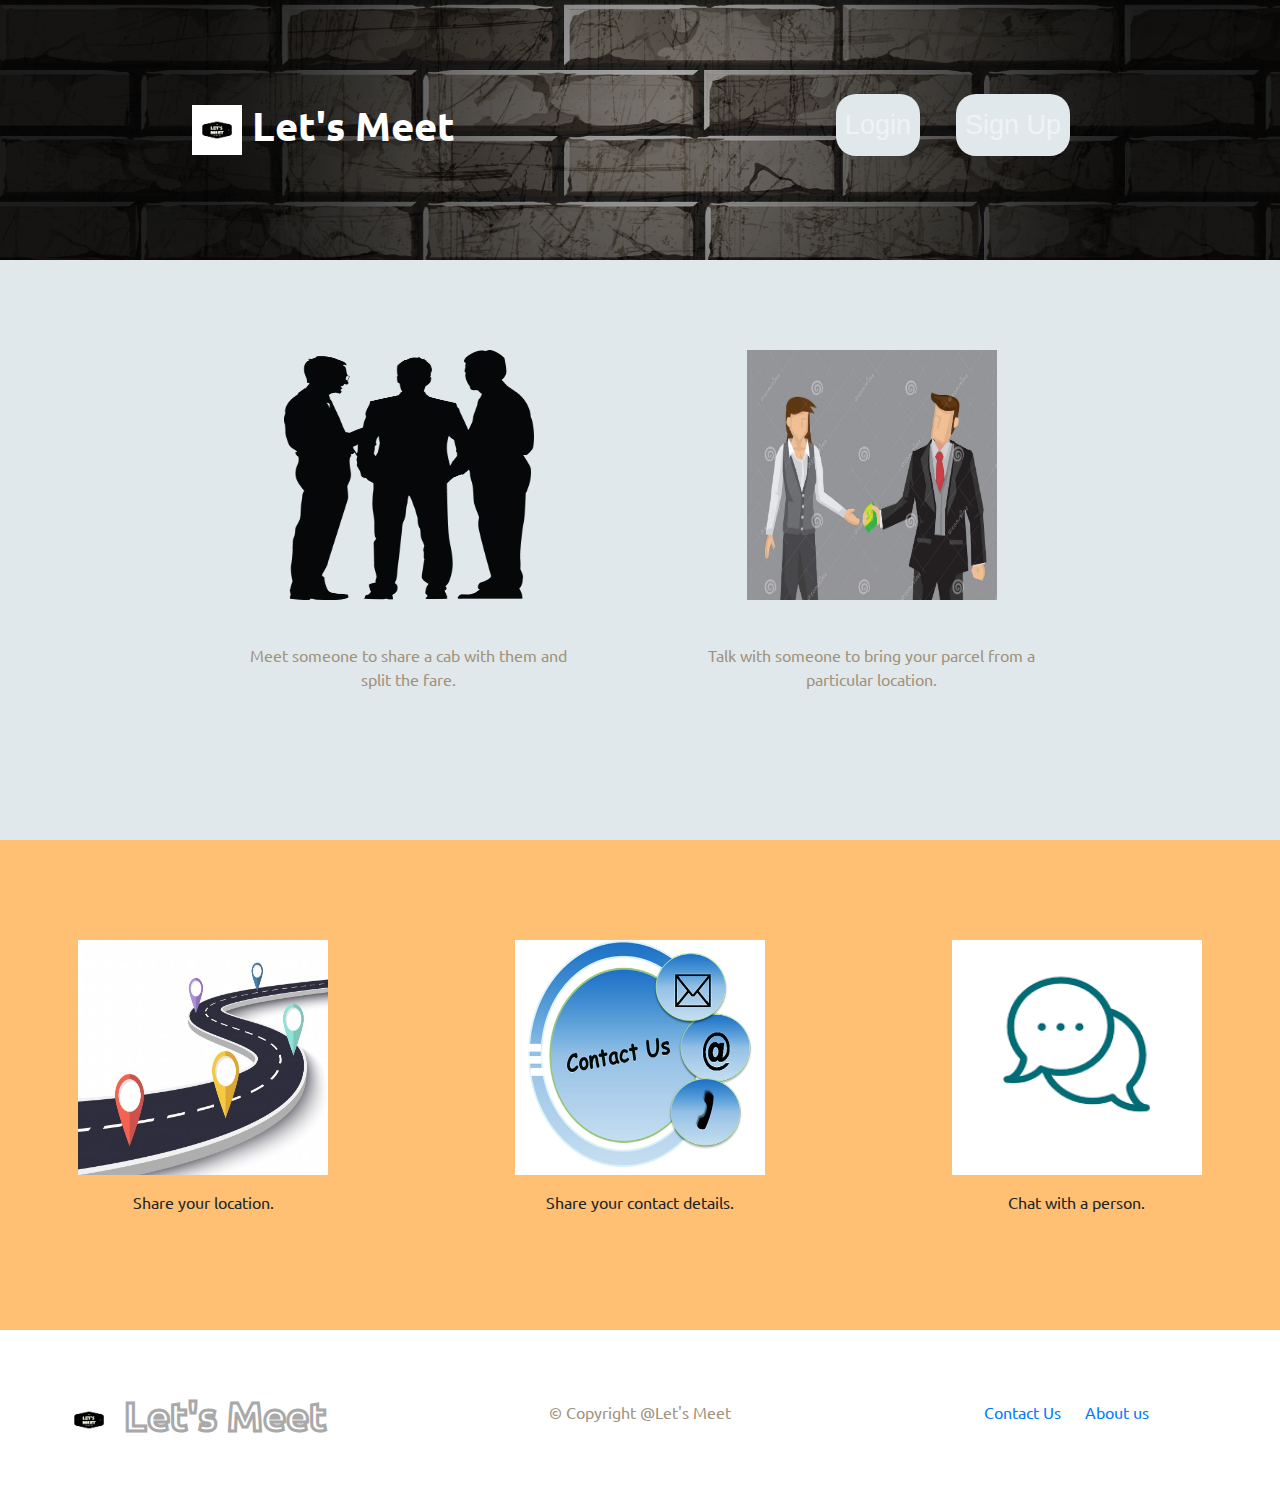
<file: index.html>
<!DOCTYPE html>
<html lang="en" dir="ltr">
  <head>
    <meta charset="utf-8">
    <title>Let's Meet</title>
    <!--Google fonts-->
  <link rel="preconnect" href="https://fonts.gstatic.com">
<link href="https://fonts.googleapis.com/css2?family=Montserrat&family=Ubuntu&display=swap" rel="stylesheet">
    <!--Css stylesheet-->
  <link rel="stylesheet" href="https://maxcdn.bootstrapcdn.com/bootstrap/4.0.0/css/bootstrap.min.css" integrity="sha384-Gn5384xqQ1aoWXA+058RXPxPg6fy4IWvTNh0E263XmFcJlSAwiGgFAW/dAiS6JXm" crossorigin="anonymous">
  <link rel="stylesheet" href="css/styles.css">
    <!--Bootstrap scripts-->
  <script src="https://code.jquery.com/jquery-3.2.1.slim.min.js" integrity="sha384-KJ3o2DKtIkvYIK3UENzmM7KCkRr/rE9/Qpg6aAZGJwFDMVNA/GpGFF93hXpG5KkN" crossorigin="anonymous"></script>
  <script src="https://cdnjs.cloudflare.com/ajax/libs/popper.js/1.12.9/umd/popper.min.js" integrity="sha384-ApNbgh9B+Y1QKtv3Rn7W3mgPxhU9K/ScQsAP7hUibX39j7fakFPskvXusvfa0b4Q" crossorigin="anonymous"></script>
  <script src="https://maxcdn.bootstrapcdn.com/bootstrap/4.0.0/js/bootstrap.min.js" integrity="sha384-JZR6Spejh4U02d8jOt6vLEHfe/JQGiRRSQQxSfFWpi1MquVdAyjUar5+76PVCmYl" crossorigin="anonymous"></script>
  </head>

  <body>

 <section class="colored-section" id="title"style="size:1040px;height:260px;background:url('images/bricks.jpg') no-repeat; background-size: cover">
  <div class="container-fluid">
    <!-- Nav Bar -->
	<nav class="navbar navbar-expand-lg navbar-dark">
    <a class="navbar-brand" href=""><img class="logo" src="images/LET'S meet.png" alt=""> Let's Meet</a>
     <button class="navbar-toggler" type="button" data-toggle="collapse" data-target="#navbarSupportedContent" aria-controls="navbarSupportedContent" aria-expanded="false" aria-label="Toggle navigation">
    <span class="navbar-toggler-icon"></span>
  </button>
  <div class="collapse navbar-collapse" id="navbarSupportedContent">
    <ul class="navbar-nav ml-auto">
        <li class="nav-item">
            <a class="nav-link btn" href="login.html">Login</a>
        </li>
        <li class="nav-item">
            <a class="nav-link btn" href="signup.html">Sign Up</a>
        </li>
    </ul>
 </div>
</nav>
</div>
</section>


<!-- About -->
<section id="about">
  <div class="row">
    <div class="col-lg-6">
      <img class="taxi" src="images/meet1.png" alt="">
      <p class="abt-text">Meet someone to share a cab with them and split the fare.</p>
    </div>
    <div class="col-lg-6">
      <img  class="taxi" src="images/give.jpg" alt="">
      <p class="abt-text">Talk with someone to bring your parcel from a particular location.</p>
    </div>
  </div>
</section>

<!-- functionality -->
<section id="functionality">
  <div class="row">
    <div class="col-lg-4 col-md-6">
      <img class="taxi func" src="images/location.jpg" alt="">
      <p>Share your location.</p>
    </div>
    <div class="col-lg-4 col-md-6">
      <img class="taxi func" src="images/contact.jpg" alt="">
      <p>Share your contact details.</p>
    </div>
    <div class="col-lg-4 col-md-6">
      <img class="taxi func" src="images/chatting.png" alt="">
      <p>Chat with a person.</p>
    </div>
  </div>
</section>
 <!-- footer -->
  <footer>
   <div class="row">
     <div class="col-lg-4 footer-image">
       <a class="navbar-brand text-stroke" href=""><img class="logo" src="images/LET'S meet.png" alt=""> Let's Meet</a>
     </div>
     <div class="col-lg-4 footer-text">
       <p>© Copyright @Let's Meet</p>
     </div>
     <div class="col-lg-4 footer-text">

         <a class="testbutton" href="mailto:souravshandilya1507@gmail.com">Contact Us</a>

      <a class="footer-link"  href="about.html">  About us</a>

     </div>
   </div>

 </footer>
  </body>
</html>
</file>
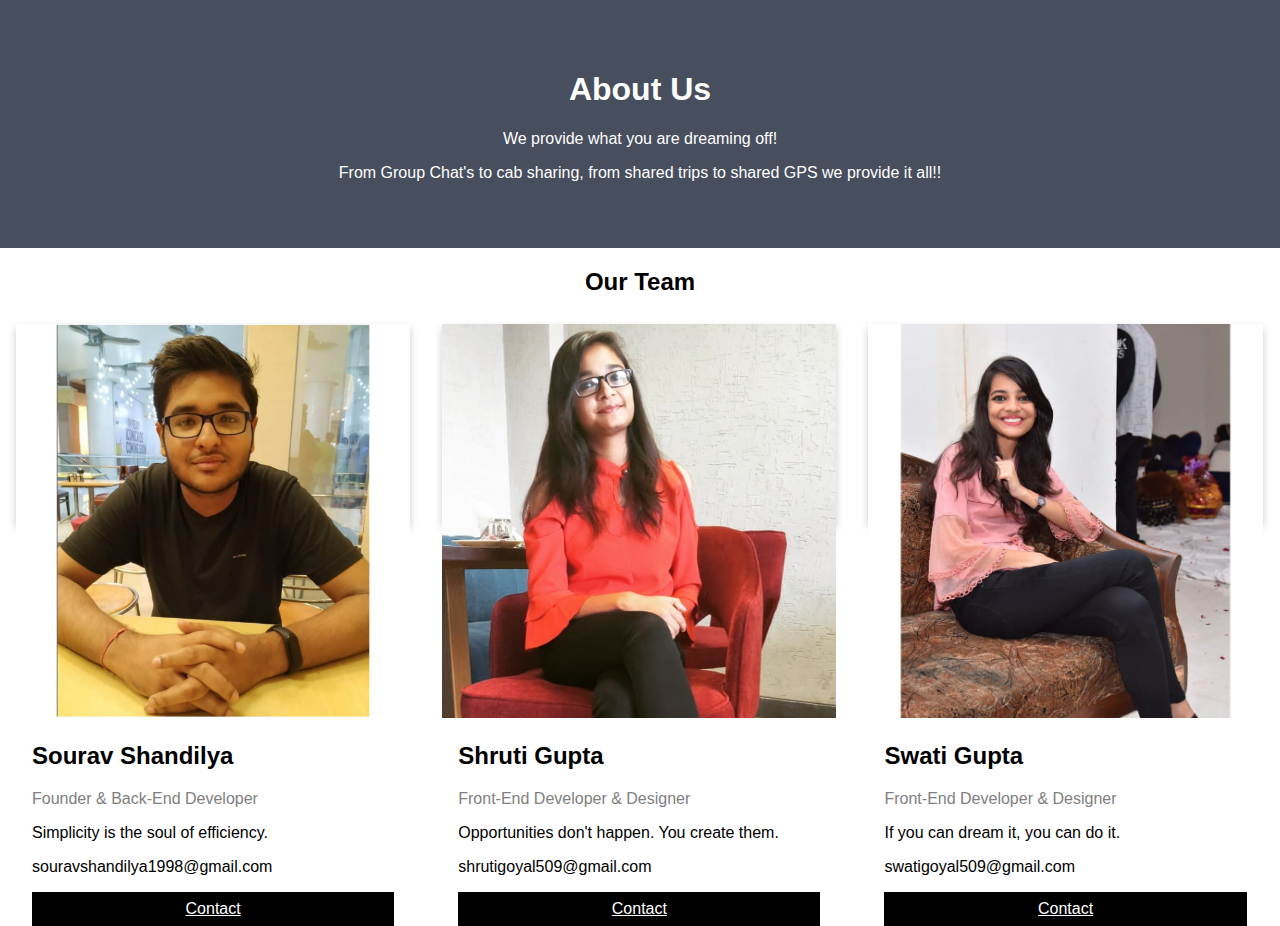
<file: about.html>
<!DOCTYPE html>
<html>

<head>
  <meta name="viewport" content="width=device-width, initial-scale=1">
  <style>
    body {
      font-family: Arial, Helvetica, sans-serif;
      margin: 0;
    }

    html {
      box-sizing: border-box;
    }

    *,
    *:before,
    *:after {
      box-sizing: inherit;
    }

    .column {
      float: left;
      width: 33.3%;
      margin-bottom: 16px;
      padding: 0 8px;
    }

    .card {
      box-shadow: 0 4px 8px 0 rgba(0, 0, 0, 0.2);
      margin: 8px;
      height: 200px;
    }

    .about-section {
      padding: 50px;
      text-align: center;
      background-color: #474e5d;
      color: white;
    }

    .container {
      padding: 0 16px;
    }

    .container::after,
    .row::after {
      content: "";
      clear: both;
      display: table;
    }

    .title {
      color: grey;
    }

    .button {
      border: none;
      outline: 0;
      display: inline-block;
      padding: 8px;
      color: white;
      background-color: #000;
      text-align: center;
      cursor: pointer;
      width: 100%;
    }

    .button:hover {
      background-color: #555;
    }

 
    @media screen and (max-width: 650px) {
      .column {
        width: 100%;
        display: block;
      }
    }
  </style>
</head>

<body>

  <div class="about-section">
    <h1>About Us</h1>
    <p>We provide what you are dreaming off!</p>
    <p>From Group Chat's to cab sharing, from shared trips to shared GPS we provide it all!!</p>
  </div>

  <h2 style="text-align:center">Our Team</h2>
  <div class="row">
    <div class="column">
      <div class="card">
        <img src="images/sourav1.jpg" alt="Sourav" style="width:100%">
        <div class="container">
          <h2>Sourav Shandilya</h2>
          <p class="title">Founder & Back-End Developer</p>
          <p>Simplicity is the soul of efficiency.</p>
          <p>souravshandilya1998@gmail.com</p>
          <a button class="button" href="mailto:souravshandilya1998@gmail.com">Contact</a>
        </div>
      </div>
    </div>


    <div class="row">
      <div class="column">
        <div class="card">
          <img src="images/shruti.jpg" alt="Shruti" style="width:100%">
          <div class="container">
            <h2>Shruti Gupta</h2>
            <p class="title">Front-End Developer & Designer</p>
            <p>Opportunities don't happen. You create them.</p>
            <p>shrutigoyal509@gmail.com</p>
            <a button class="button" href="mailto:shrutigoyal509@gmail.com">Contact</a>
          </div>
        </div>
      </div>

      <div class="row">
        <div class="column">
          <div class="card">
            <img src="images/swati2.jpg" alt="Swati" style="width:100%">
            <div class="container">
              <h2>Swati Gupta</h2>
              <p class="title">Front-End Developer & Designer</p>
              <p>If you can dream it, you can do it.</p>
              <p>swatigoyal509@gmail.com</p>
              <a button class="button" href="mailto:swatigoyal509@gmail.com">Contact</a>
            </div>
          </div>
        </div>
</body>

</html>
</file>
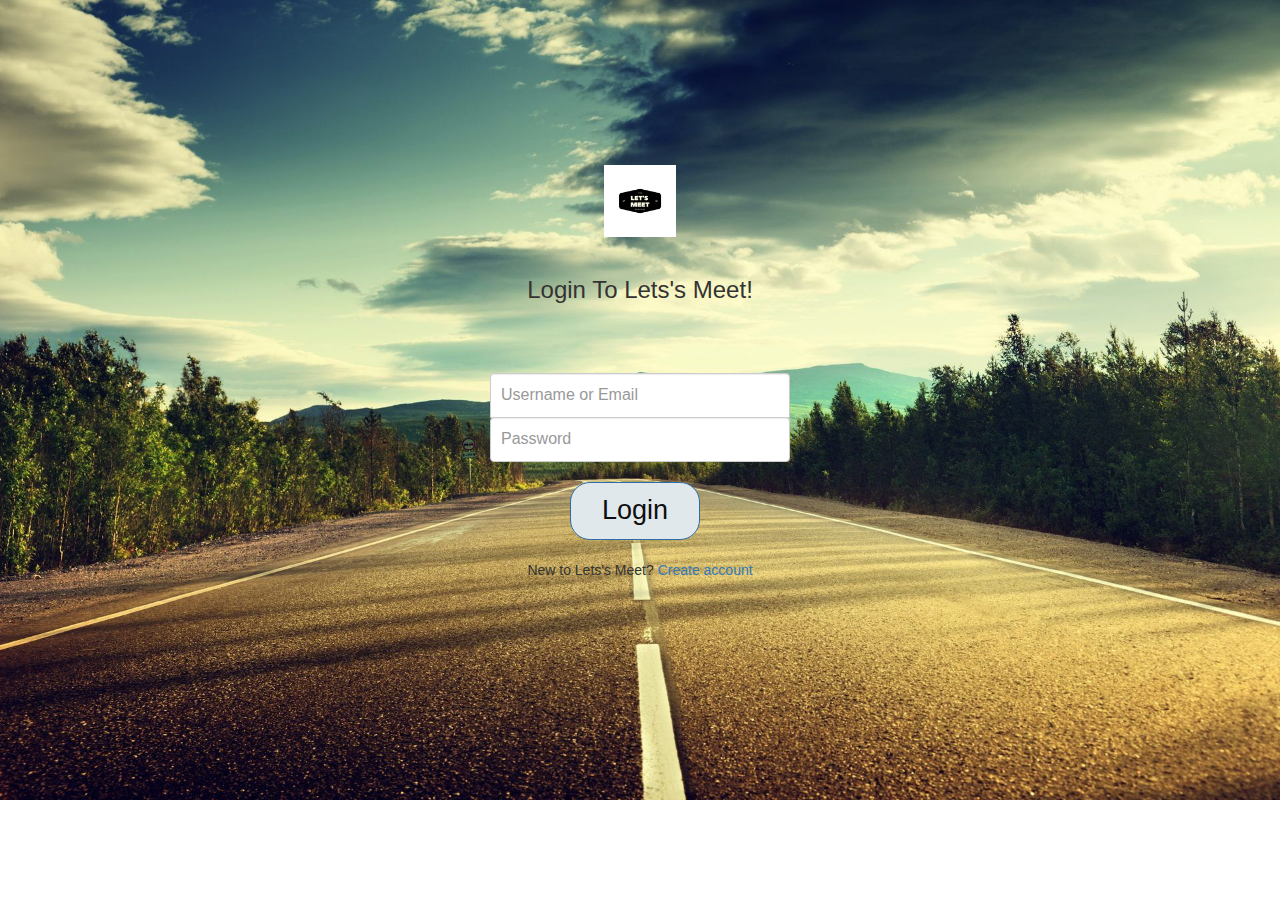
<file: login.html>
<!DOCTYPE html>
<html lang="en" dir="ltr">
  <head>
    <meta charset="utf-8">
    <title>Login</title>

   <link rel="canonical" href="https://getbootstrap.com/docs/4.0/examples/sign-in/">

   <!-- Bootstrap core CSS -->
   <link rel="stylesheet" href="https://maxcdn.bootstrapcdn.com/bootstrap/3.3.7/css/bootstrap.min.css" integrity="sha384-BVYiiSIFeK1dGmJRAkycuHAHRg32OmUcww7on3RYdg4Va+PmSTsz/K68vbdEjh4u" crossorigin="anonymous">

   <!-- Custom styles for this template -->
   <link href="css/styles.css" rel="stylesheet">
  </head>
  <body style="size:1040px;height:800px;background:url('images/1079100.jpg') no-repeat; background-size: cover">
    <section id="form">


    <form name="form1" class="form-signin"     onclick="required()" action="welcome.html" >

      <img class="mb-4" src="images/LET'S meet.png" alt="" width="72" height="72">
      <h1 class="h3 mb-3 font-weight-normal">Login To Lets's Meet!</h1>

      <!-- <input type="text"  name="text1" class="form-control top" placeholder="Username or Email"  autofocus required/>
      <input type="password" name="text2" id="inputPassword bottom" class="form-control" placeholder="Password" required/> -->

      <input type="text"  name="text1" class="form-control top" placeholder="Username or Email" required/>
      <input type="password" name="text2"  class="form-control" placeholder="Password" required/>

      <button class="btn btn-lg btn-primary btn-block" type="submit">
        <!-- <a href="welcome.html" style="color: white;
       text-align: center;
       text-decoration: none;
       display: inline-block;"> -->

       Login</button>

<p class="account">New to Lets's Meet?<a href="signup.html">  Create account</a></p>
    </form>
    </section>
    <script src="login.js" ></script>
  </body>
</html>
</file>
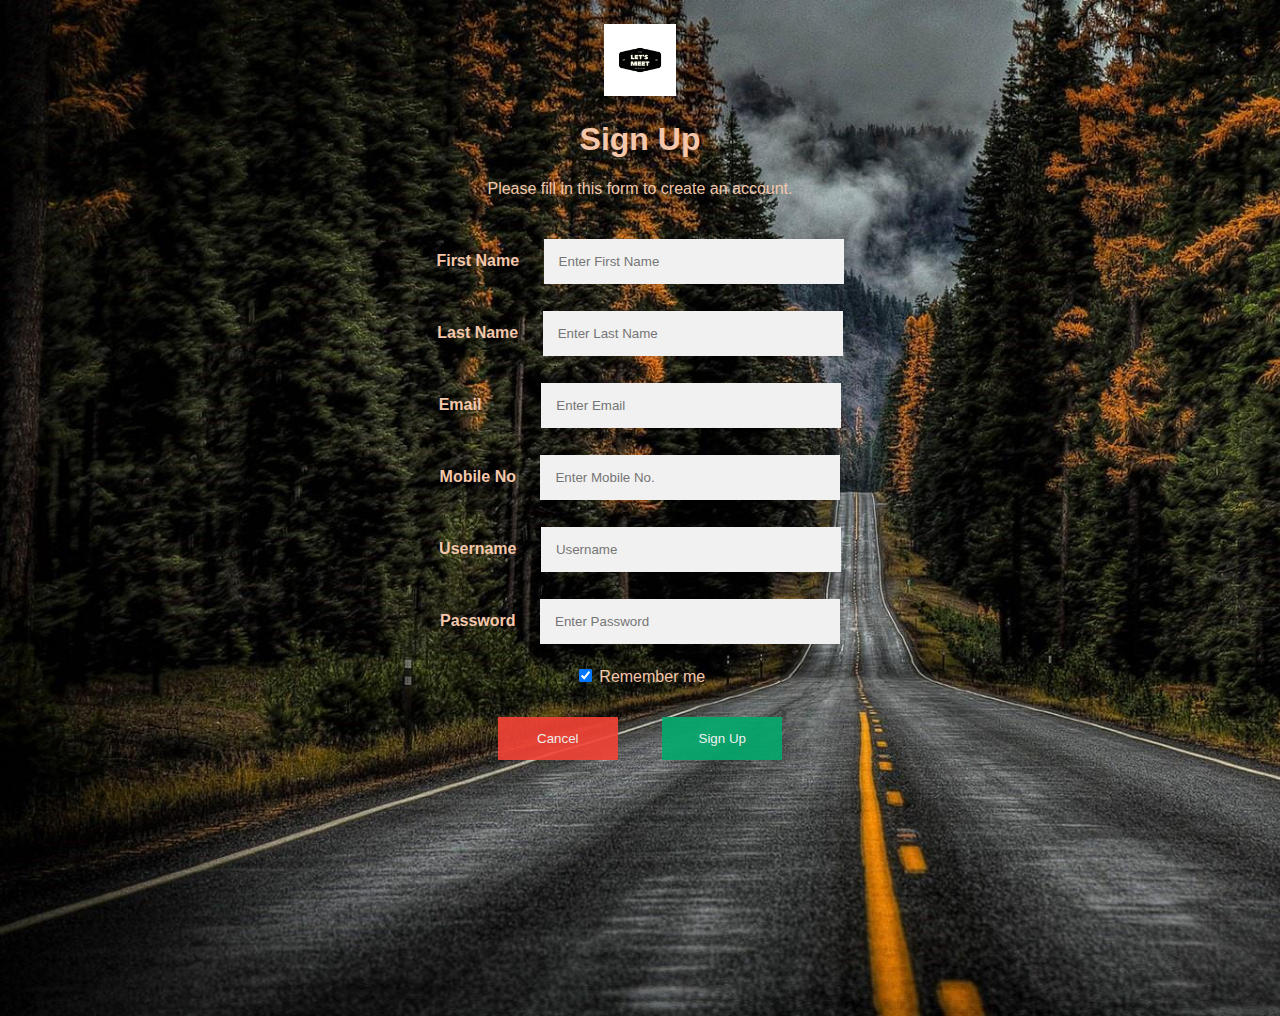
<file: signup.html>
<!DOCTYPE html>
<html lang="en" dir="ltr">
  <head>
    <meta charset="utf-8">
    <title>Sign Up</title>
    <!-- <link rel="canonical" href="https://getbootstrap.com/docs/4.0/examples/sign-in/"> -->
    <!-- Bootstrap core CSS -->
    <!-- <link rel="stylesheet" href="https://maxcdn.bootstrapcdn.com/bootstrap/3.3.7/css/bootstrap.min.css" integrity="sha384-BVYiiSIFeK1dGmJRAkycuHAHRg32OmUcww7on3RYdg4Va+PmSTsz/K68vbdEjh4u" crossorigin="anonymous"> -->

    <!-- Custom styles for this template -->
    <link href="css/signupstyle.css" rel="stylesheet">
  </head>

  <body style="size:1040px;height:1000px;background:url('images/1079101.jpg') no-repeat; background-size: cover">

    <div class="container">
        <img class="mb-4" src="images/LET'S meet.png" alt="" width="72" height="72">
    <h1>Sign Up</h1>
    <p class="text">Please fill in this form to create an account.</p>

<form>


    <label class="labels" for="first name"><b>First Name</b></label>
    <input type="text" placeholder="Enter First Name" name="first name" required><br>

    <label class="labels" for="last name"><b>Last Name</b></label>
    <input type="text" placeholder="Enter Last Name" name="last name" required><br>

    <label class="labels" for="email"><b>Email &nbsp;&nbsp;&nbsp;&nbsp;&nbsp;&nbsp;&nbsp;</b></label>
    <input type="text" placeholder="Enter Email" name="email" pattern="[a-z0-9._%+-]+@[a-z0-9.-]+\.[a-z]{2,4}$" / required><br>

    <label class="labels" for="mobile no."><b>Mobile No</b></label>
    <input type="text" placeholder="Enter Mobile No." name="mobile no." pattern="[789][0-9]{9}" required><br>

    <label class="labels" for="username"><b>Username</b></label>
    <input type="text" placeholder="Username" name="username" required><br>

    <label class="labels" for="psw"><b>Password</b></label>
    <input type="password" placeholder="Enter Password" id="psw" name="psw" pattern="(?=.\d)(?=.[a-z])(?=.*[A-Z]).{8,}" title="Must contain at least one number and one uppercase and lowercase letter, and at least 8 or more characters" required><br>

    <label>
        <input type="checkbox" checked="checked" name="remember" style="margin-bottom:15px"> Remember me
    </label>

    <div class="clearfix">
      <button type="button" class="cancelbtn"><a href="index.html">Cancel</a></button>
      <button type="submit" class="signupbtn">
        <a href="welcome.html">
        Sign Up</a></button>
    </div>

    </form>
  </div>


  <div id="message">
  <h3>Password must contain the following:</h3>
  <p id="letter" class="invalid">A <b>lowercase</b> letter</p>
  <p id="capital" class="invalid">A <b>capital (uppercase)</b> letter</p>
  <p id="number" class="invalid">A <b>number</b></p>
  <p id="length" class="invalid">Minimum <b>8 characters</b></p>
</div>
<script src="index.js" charset="utf-8"></script>
  </body>
</html>
</file>
<file: css/styles.css>
body{
	font-family: 'Montserrat', sans-serif;
font-family: 'Ubuntu', sans-serif;
text-align:center;
}

/*container*/

.container-fluid{
	padding:7% 15%;
}

/*Navigation Bar*/

.navbar{
	padding:0 0 4.5rem;
}
.navbar-brand{
	font-family:"Ubuntu";
	font-size:2.5rem;
	font-weight:bold;
}
.nav-item{
	padding:0 18px;
}
.nav-link{
	font-size:1.2rem;
	font-family:"Montserrat-Light";
}
.logo{
  height:50px;
  width:50px;
}


/*About*/

.taxi{
  height:250px;
  width:250px;
}

#about{
  position: relative;
  padding: 7% 15%;
  background-color: #E1E8EB;

}


.abt-text{
  text-align: center;
  padding:10%;
  color:#A0937D;
}
/*Button*/
.btn {
  background: #E1E8EB;
  background-image: -webkit-linear-gradient(top, #E1E8EB, #E1E8EB);
  background-image: -moz-linear-gradient(top, #E1E8EB, #E1E8EB);
  background-image: -ms-linear-gradient(top, #E1E8EB, #E1E8EB);
  background-image: -o-linear-gradient(top, #E1E8EB, #E1E8EB);
  background-image: linear-gradient(to bottom, #E1E8EB, #E1E8EB);
  -webkit-border-radius: 20;
  -moz-border-radius: 20;
  border-radius: 20px;
  font-family: Arial;
  color: #0F0E0F;
  font-size: 27px;
  padding: 10px 20px 10px 20px;
  text-decoration: none;
}

.btn:hover {
  background: #77ACF1;
  background-image: -webkit-linear-gradient(top, #77ACF1, #77ACF1);
  background-image: -moz-linear-gradient(top, #77ACF1, #77ACF1);
  background-image: -ms-linear-gradient(top, #77ACF1, #77ACF1);
  background-image: -o-linear-gradient(top, #77ACF1, #77ACF1);
  background-image: linear-gradient(to bottom, #77ACF1, #77ACF1);
  text-decoration: none;
}
/* functionality */

#functionality{
  padding-bottom: 100px;
  padding-top: 100px;
   background-color: #FFC074;
}

.func{
  padding-bottom: 15px;
}

/* footer */

.footer-image{
  padding-top: 50px;
  padding-bottom:50px;

}
.footer-text{
  padding-top: 70px;
  padding-bottom:70px;
  color:#A0937D;
}
 .footer-link{
   margin:10px 20px;
 }
.text-stroke{
  -webkit-text-stroke: 3px darkgrey;
  -webkit-text-fill-color: white;
}

/* login.html */
.form-signin {
  width: 100%;
  max-width: 330px;
  padding: 15px;
  margin: 0 auto;
}
.form-signin .checkbox {
  font-weight: 400;
}
.form-signin .form-control {
  position: relative;
  box-sizing: border-box;
  height: auto;
  padding: 10px;
  font-size: 16px;

}
.form-signin .form-control:focus {
  z-index: 2;
}
.top {
  margin-bottom: -1px;
  border-bottom-right-radius: 0;
  border-bottom-left-radius: 0;
  margin-top: 70px;
}
.bottom {
  margin-bottom: 10px;
  border-top-left-radius: 0;
  border-top-right-radius: 0;
}
#form{
  text-align: center;
  padding: 150px;
}
.btn-block{
  margin-top: 20px;
  width: 130px;
  margin-left: 80px;
}
/* a:link, a:visited {
  /* background-color: #f44336; */
  /* color: white;
  text-align: center;
  text-decoration: none;
  display: inline-block;
} */ 
.account{
  margin-top: 20px;
}
.h3{
  padding-top: 20px;
}
</file>
<file: css/signupstyle.css>
body {font-family: Arial, Helvetica, sans-serif;color:#F4C7AB;text-align: center;}
* {box-sizing: border-box}

/* Full-width input fields */
input[type=text], input[type=password] {
  width: 300px;
  padding: 15px;
  margin: 5px 0 22px 0;
  display: inline-block;
  border: none;
  background: #f1f1f1;
  text-align: left;
}

input[type=text]:focus, input[type=password]:focus {
  background-color: #ddd;
  outline: none;
}

hr {
  border: 1px solid #f1f1f1;
  margin-bottom: 25px;
}

/* Set a style for all buttons */
button {
  background-color: #04AA6D;
  color: white;
  padding: 20px 20px;
  margin: 8px 0;
  border: none;
  cursor: pointer;
  width: 100%;
  opacity: 0.9;
}

button:hover {
  opacity:1;
}

/* Extra styles for the cancel button */
.cancelbtn {
  background-color: #f44336;
}

a:link, a:visited {
  /* background-color: #f44336; */
  color: white;
  text-align: center;
  text-decoration: none;
  display: inline-block;
}

/* Float cancel and signup buttons and add an equal width */
.cancelbtn, .signupbtn {
  padding: 14px 20px;
  width: 120px;
  margin:20px;
}


/* Add padding to container elements */
.container {
  padding: 16px;
}

/* Clear floats */
.clearfix::after {
  content: "";
  clear: both;
  display: table;
}
.clearfix{
  text-align: center;
}
.labels{
margin-right: 20px;

/* align-items: left; */
}

/* Change styles for cancel button and signup button on extra small screens */
@media screen and (max-width: 300px) {
  .cancelbtn, .signupbtn {
     width: 100%;
  }
}
.text{
  padding-bottom: 20px;
}

/* The message box is shown when the user clicks on the password field */
#message {
  display:none;
  /* background: #f1f1f1; */
  color: #000;
  position: relative;
  /* padding: 20px; */
  /* margin-top: 10px; */
}

#message p {
  /* padding: 10px 35px; */
  font-size: 15px;
}


/* Add a green text color and a checkmark when the requirements are right */
.valid {
  color: green;
}

.valid:before {
  position: relative;
  left: -35px;
  content: "✔";
}


/* Add a red text color and an "x" when the requirements are wrong */
.invalid {
  color: red;
}

.invalid:before {
  position: relative;
  left: -35px;
  content: "✖";
}
</file>
